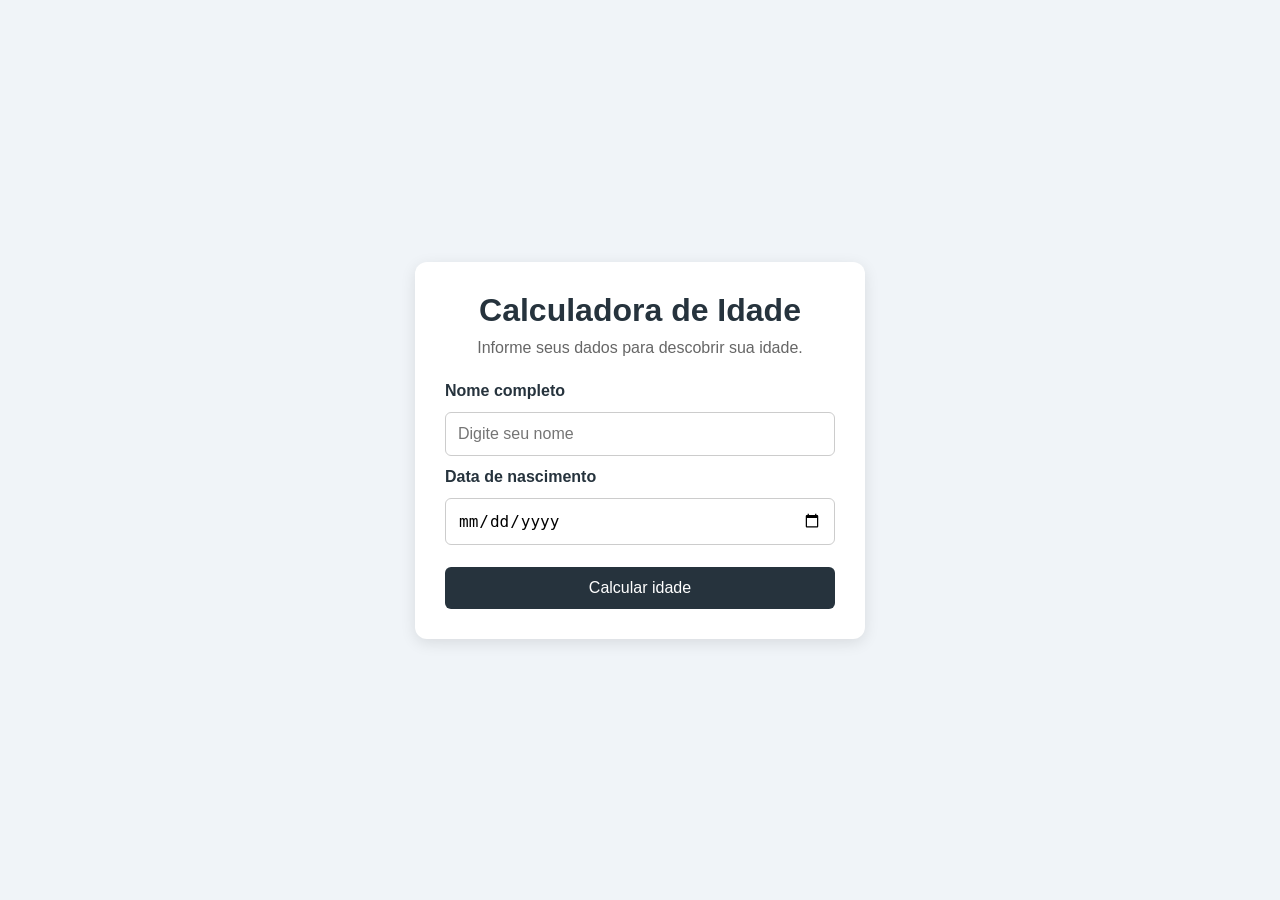
<file: calculadora de idade/index.html>
<!DOCTYPE html>
<html lang="pt-br">

<head>
    <meta charset="UTF-8">
    <meta name="viewport" content="width=device-width, initial-scale=1.0">
    <title>Calc. Idade</title>
    <link rel="stylesheet" href="style.css">
    <script defer src="script.js"></script>
</head>

<body>
    <main class="container">

        <h1>Calculadora de Idade</h1>

        <p>Informe seus dados para descobrir sua idade.</p>

        <!-- Formulário de cadastro -->
        <form id="formulario">

            <label for="nome">Nome completo</label>
            <input type="text" id="nome" placeholder="Digite seu nome" required>

            <label for="nascimento">Data de nascimento</label>
            <input type="date" id="nascimento" required>

            <button type="submit">Calcular idade</button>

        </form>

        <!-- Área de resultado -->
        <section id="resultado" class="resultado">

            <h2>Dados cadastrados</h2>

            <p>Nome: <span id="nomeResultado"></span></p>

            <p>Data de nascimento:
                <span id="dataResultado"></span>
            </p>

            <p>Idade:
                <strong id="idadeResultado"></strong>
            </p>

        </section>

    </main>
</body>

</html>
</file>
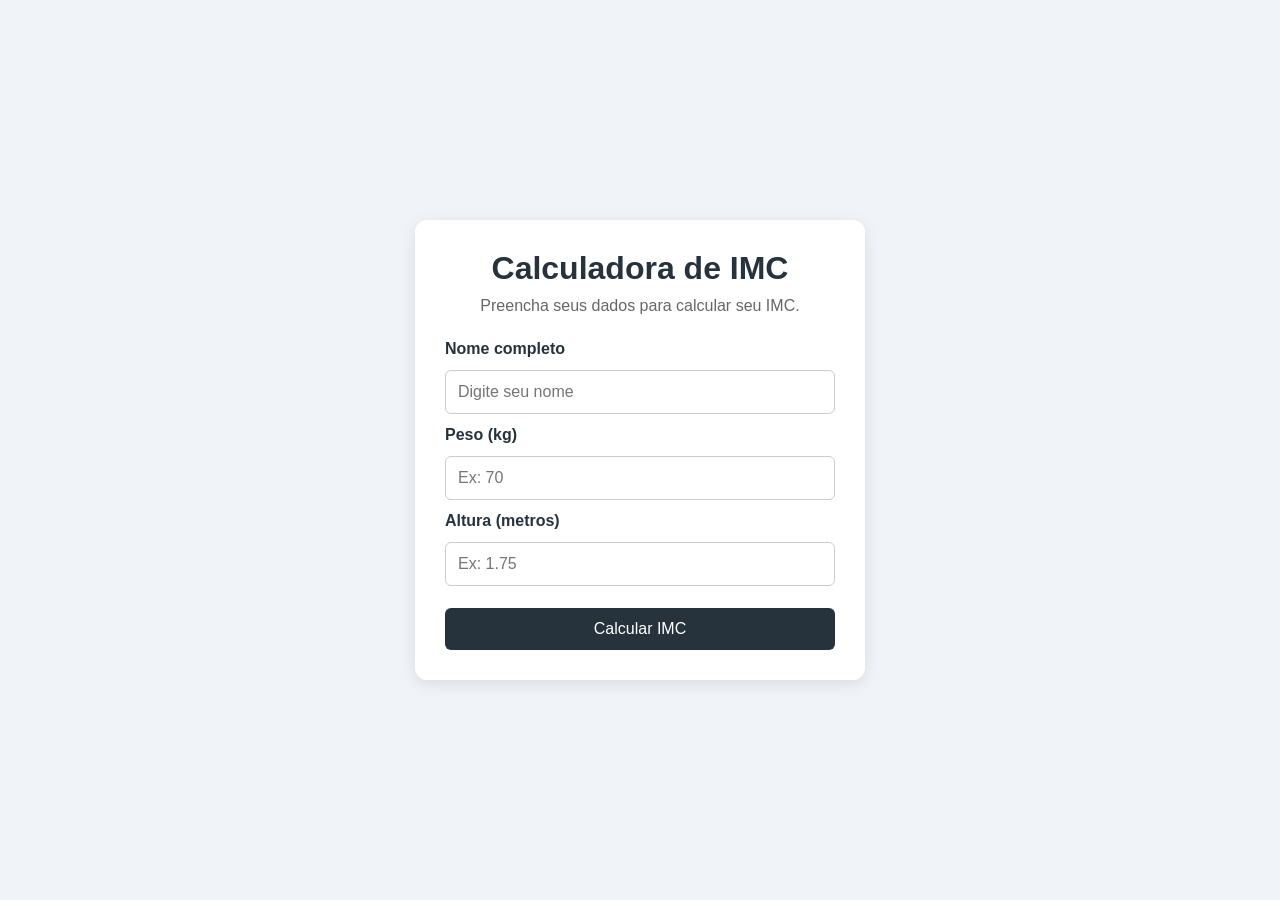
<file: calculadora de IMC/index.html>
<!DOCTYPE html>
<html lang="pt-BR">

<head>
    <meta charset="UTF-8">
    <meta name="viewport" content="width=device-width, initial-scale=1.0">

    <title>Calculadora de IMC</title>

    <link rel="stylesheet" href="style.css">
    <script defer src="script.js"></script>
</head>

<body>

    <main class="container">

        <h1>Calculadora de IMC</h1>

        <p>Preencha seus dados para calcular seu IMC.</p>

        <!-- Formulário -->
        <form id="formulario">

            <label for="nome">Nome completo</label>
            <input type="text" id="nome" placeholder="Digite seu nome" required>

            <label for="peso">Peso (kg)</label>
            <input type="number" id="peso" placeholder="Ex: 70" min="0.1" step="any" required>

            <label for="altura">Altura (metros)</label>
            <input type="number" id="altura" placeholder="Ex: 1.75" min="0.1" step="any" required>

            <button type="submit">Calcular IMC</button>

        </form>

        <!-- Mensagem de erro -->
        <p id="mensagemErro" class="erro"></p>

        <!-- Resultado -->
        <section id="resultado" class="resultado">

            <h2>Resultado do cálculo</h2>

            <p>Nome: <span id="nomeResultado"></span></p>

            <p>Peso: <span id="pesoResultado"></span> kg</p>

            <p>Altura: <span id="alturaResultado"></span> m</p>

            <div class="imc-destaque">
                <span>Seu IMC</span>
                <strong id="imcResultado"></strong>
            </div>

            <p>Classificação:</p>

            <strong id="classificacao"></strong>

        </section>

    </main>

</body>

</html>
</file>
<file: calculadora de idade/style.css>
/* Configurações gerais */
* {
    margin: 0;
    padding: 0;
    box-sizing: border-box;
}

body {
    font-family: Arial, sans-serif;
    background-color: #f0f4f8;
    color: #26333d;

    display: flex;
    justify-content: center;
    align-items: center;

    min-height: 100vh;
}

/* Container principal */
.container {
    background-color: white;
    width: 90%;
    max-width: 450px;

    padding: 30px;
    border-radius: 12px;

    box-shadow: 0 4px 15px rgba(0, 0, 0, 0.1);
}

h1 {
    text-align: center;
    margin-bottom: 10px;
}

.container > p {
    text-align: center;
    color: #666;
    margin-bottom: 25px;
}

/* Formulário */
form {
    display: flex;
    flex-direction: column;
    gap: 12px;
}

label {
    font-weight: bold;
}

input {
    padding: 12px;
    border: 1px solid #ccc;
    border-radius: 6px;
    font-size: 16px;
}

input:focus {
    outline: none;
    border-color: #2684ff;
}

/* Botão */
button {
    margin-top: 10px;
    padding: 12px;

    background-color: #26333d;
    color: white;

    border: none;
    border-radius: 6px;

    font-size: 16px;
    cursor: pointer;
}

button:hover {
    background-color: #405563;
}

/* Resultado */
.resultado {
    display: none;

    margin-top: 25px;
    padding: 20px;

    background-color: #eafaf7;
    border-left: 4px solid #2fd6cb;
    border-radius: 6px;
}

.resultado h2 {
    margin-bottom: 15px;
    font-size: 20px;
}

.resultado p {
    margin-bottom: 12px;
    line-height: 1.5;
}

.resultado strong {
    color: #087f73;
    font-size: 20px;
}
</file>
<file: calculadora de IMC/style.css>
/* Configurações gerais */
* {
    margin: 0;
    padding: 0;
    box-sizing: border-box;
}

body {
    font-family: Arial, sans-serif;
    background-color: #f0f4f8;
    color: #26333d;

    display: flex;
    justify-content: center;
    align-items: center;

    min-height: 100vh;
    padding: 20px;
}

/* Container principal */
.container {
    background-color: white;
    width: 90%;
    max-width: 450px;

    padding: 30px;
    border-radius: 12px;

    box-shadow: 0 4px 15px rgba(0, 0, 0, 0.1);
}

h1 {
    text-align: center;
    margin-bottom: 10px;
}

.container > p {
    text-align: center;
    color: #666;
    margin-bottom: 25px;
}

/* Formulário */
form {
    display: flex;
    flex-direction: column;
    gap: 12px;
}

label {
    font-weight: bold;
}

input {
    padding: 12px;
    border: 1px solid #ccc;
    border-radius: 6px;
    font-size: 16px;
}

input:focus {
    outline: none;
    border-color: #2684ff;
}

/* Botão */
button {
    margin-top: 10px;
    padding: 12px;

    background-color: #26333d;
    color: white;

    border: none;
    border-radius: 6px;

    font-size: 16px;
    cursor: pointer;
}

button:hover {
    background-color: #405563;
}

/* Resultado */
.resultado {
    display: none;

    margin-top: 25px;
    padding: 20px;

    background-color: #eafaf7;
    border-left: 4px solid #2fd6cb;
    border-radius: 6px;
}

.resultado h2 {
    margin-bottom: 15px;
    font-size: 20px;
}

.resultado p {
    margin-bottom: 12px;
    line-height: 1.5;
}

/* Destaque do IMC */
.imc-destaque {
    display: flex;
    flex-direction: column;
    align-items: center;

    margin: 20px 0;
    padding: 20px;

    background-color: white;
    border-radius: 8px;
}

.imc-destaque span {
    color: #666;
}

.imc-destaque strong {
    font-size: 36px;
    color: #087f73;
}

/* Classificação */
#classificacao {
    display: block;
    font-size: 18px;
    color: #087f73;
}

/* Mensagem de erro */
.erro {
    display: none;
    color: #c62828;
    font-size: 14px;
    margin-top: 15px;
}
</file>
